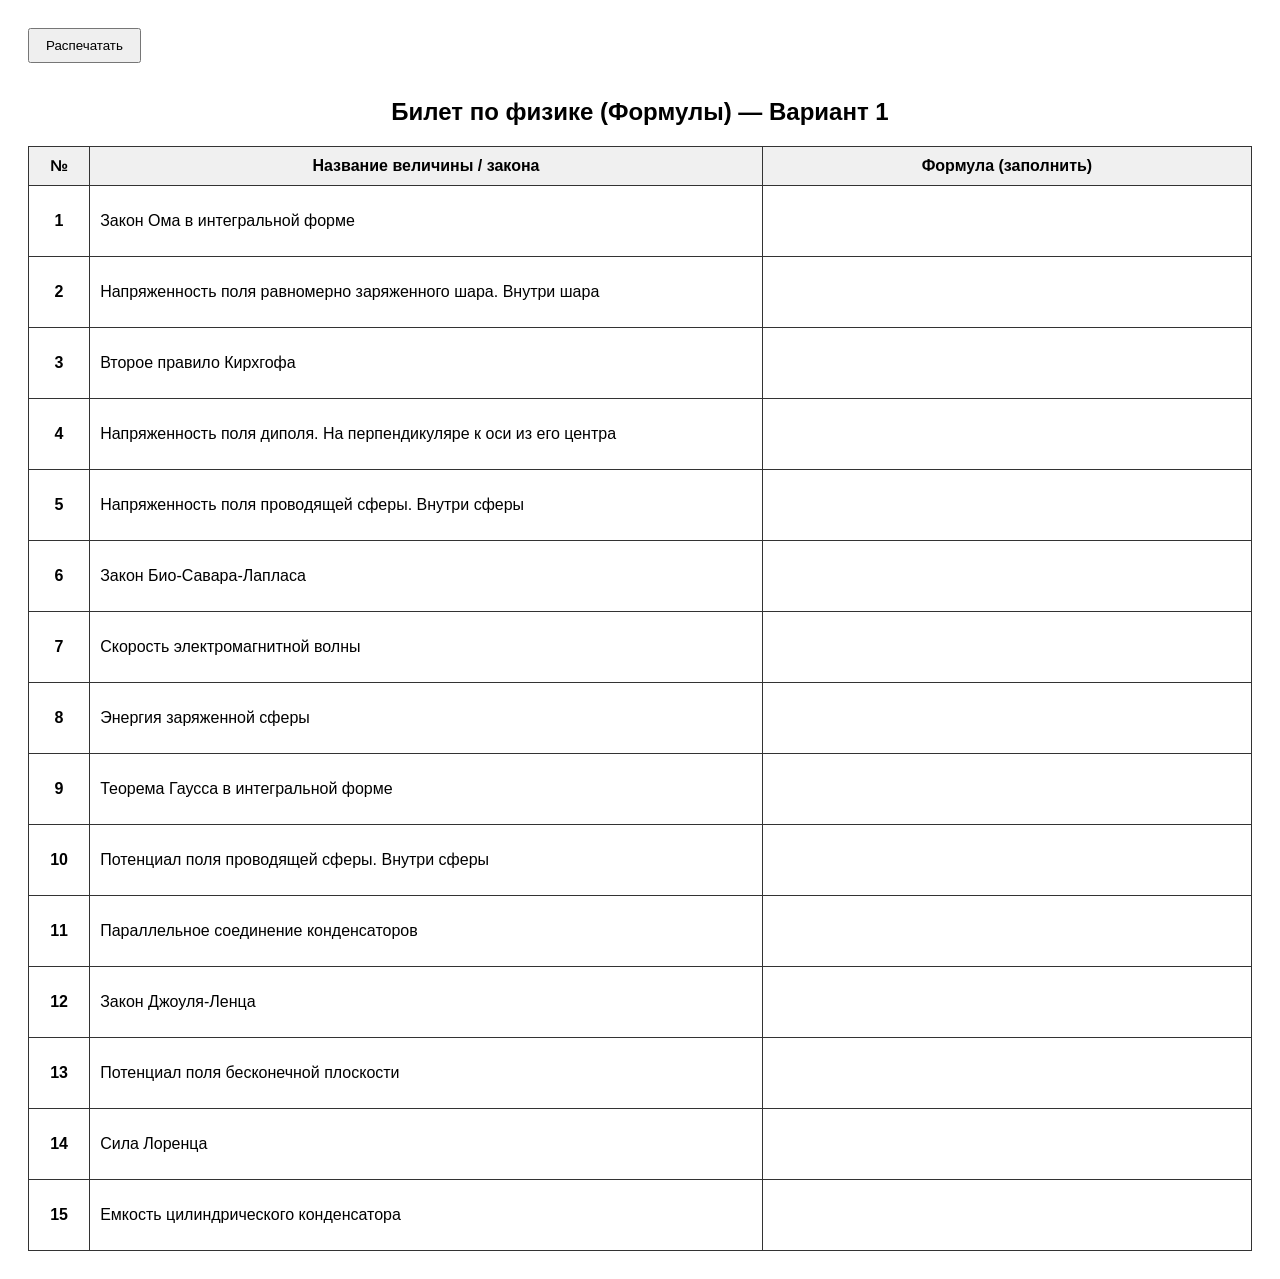
<file: ticket_1.html>
<!DOCTYPE html>
<html lang="ru">
<head>
<meta charset="UTF-8">
<title>№1 Экзаменационный билет</title>
<style>
    body { font-family: 'Segoe UI', Arial, sans-serif; padding: 20px; }
    h2 { text-align: center; margin-bottom: 20px; }
    table { width: 100%; border-collapse: collapse; }
    th, td { border: 1px solid #333; padding: 10px; }
    th { background: #f0f0f0; }
    .num { width: 5%; text-align: center; font-weight: bold; }
    .title { width: 55%; }
    .answer-space { width: 40%; height: 50px; }
    @media print {
        button { display: none; }
        body { padding: 0; }
    }
</style>
</head>
<body>
    <button onclick="window.print()" style="margin-bottom:15px; padding:8px 16px; cursor:pointer;">Распечатать</button>
    <h2>Билет по физике (Формулы) — Вариант 1</h2>
    <table>
        <thead>
            <tr><th>№</th><th>Название величины / закона</th><th>Формула (заполнить)</th></tr>
        </thead>
        <tbody>
            <tr>
                <td class="num">1</td>
                <td class="title">Закон Ома в интегральной форме</td>
                <td class="answer-space"></td>
            </tr>
            <tr>
                <td class="num">2</td>
                <td class="title">Напряженность поля равномерно заряженного шара. Внутри шара</td>
                <td class="answer-space"></td>
            </tr>
            <tr>
                <td class="num">3</td>
                <td class="title">Второе правило Кирхгофа</td>
                <td class="answer-space"></td>
            </tr>
            <tr>
                <td class="num">4</td>
                <td class="title">Напряженность поля диполя. На перпендикуляре к оси из его центра</td>
                <td class="answer-space"></td>
            </tr>
            <tr>
                <td class="num">5</td>
                <td class="title">Напряженность поля проводящей сферы. Внутри сферы</td>
                <td class="answer-space"></td>
            </tr>
            <tr>
                <td class="num">6</td>
                <td class="title">Закон Био-Савара-Лапласа</td>
                <td class="answer-space"></td>
            </tr>
            <tr>
                <td class="num">7</td>
                <td class="title">Скорость электромагнитной волны</td>
                <td class="answer-space"></td>
            </tr>
            <tr>
                <td class="num">8</td>
                <td class="title">Энергия заряженной сферы</td>
                <td class="answer-space"></td>
            </tr>
            <tr>
                <td class="num">9</td>
                <td class="title">Теорема Гаусса в интегральной форме</td>
                <td class="answer-space"></td>
            </tr>
            <tr>
                <td class="num">10</td>
                <td class="title">Потенциал поля проводящей сферы. Внутри сферы</td>
                <td class="answer-space"></td>
            </tr>
            <tr>
                <td class="num">11</td>
                <td class="title">Параллельное соединение конденсаторов</td>
                <td class="answer-space"></td>
            </tr>
            <tr>
                <td class="num">12</td>
                <td class="title">Закон Джоуля-Ленца</td>
                <td class="answer-space"></td>
            </tr>
            <tr>
                <td class="num">13</td>
                <td class="title">Потенциал поля бесконечной плоскости</td>
                <td class="answer-space"></td>
            </tr>
            <tr>
                <td class="num">14</td>
                <td class="title">Сила Лоренца</td>
                <td class="answer-space"></td>
            </tr>
            <tr>
                <td class="num">15</td>
                <td class="title">Емкость цилиндрического конденсатора</td>
                <td class="answer-space"></td>
            </tr>
        </tbody>
    </table>
</body>
</html>
</file>
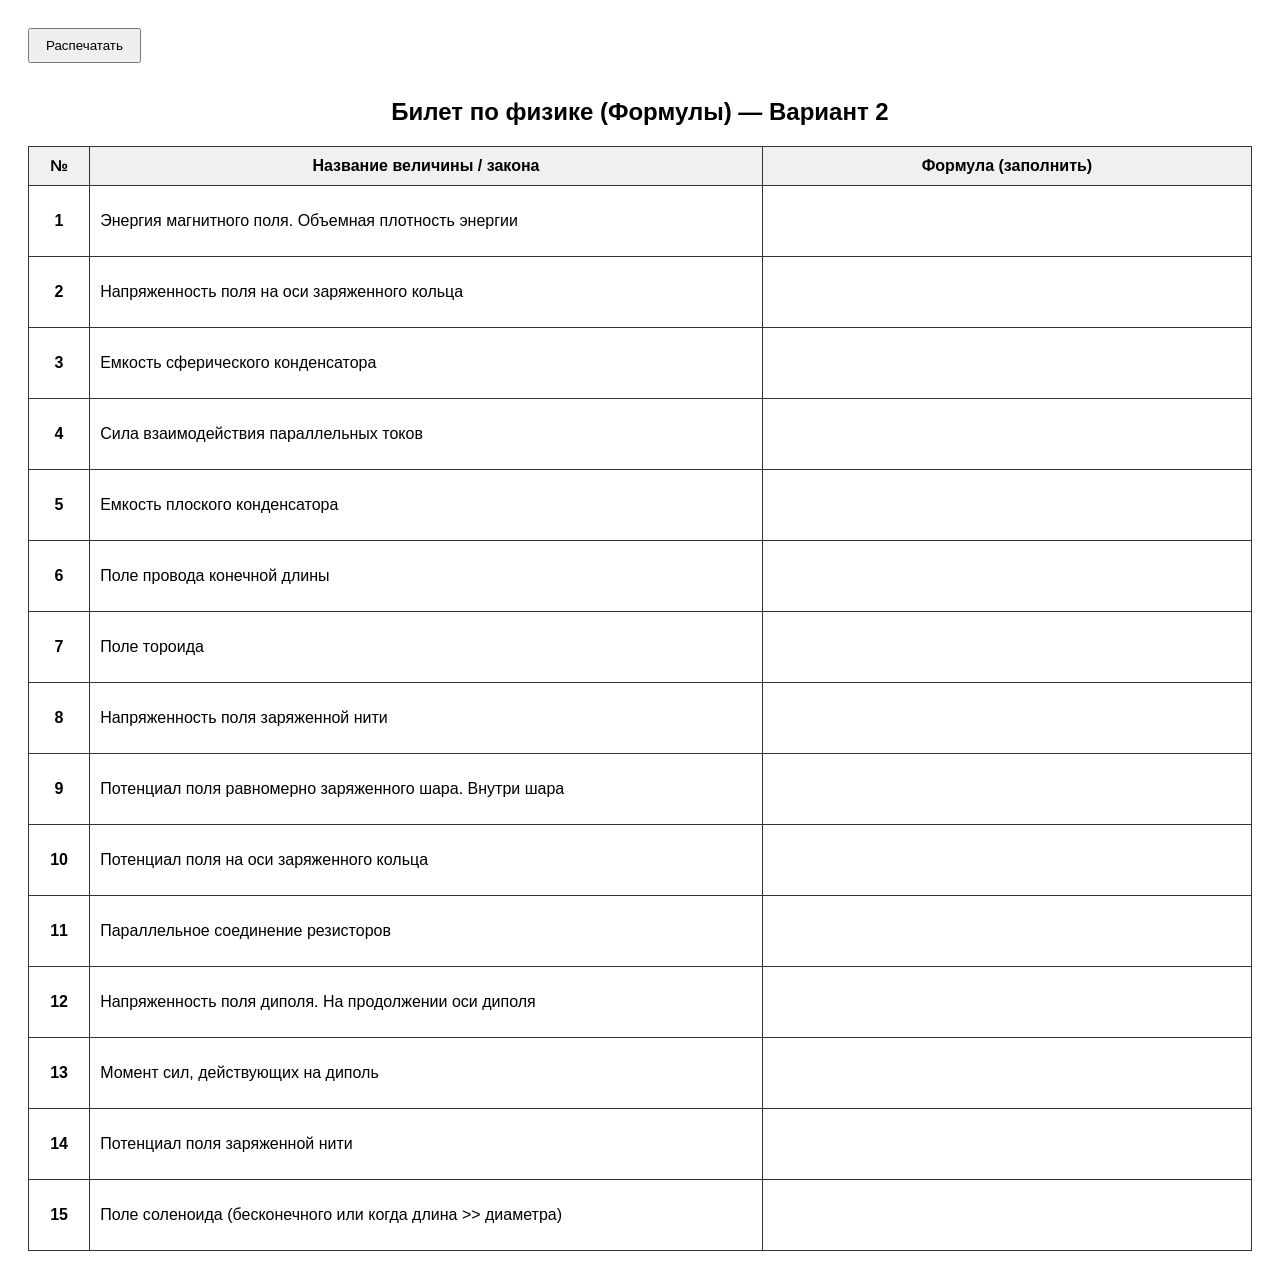
<file: ticket_2.html>
<!DOCTYPE html>
<html lang="ru">
<head>
<meta charset="UTF-8">
<title>№2 Экзаменационный билет</title>
<style>
    body { font-family: 'Segoe UI', Arial, sans-serif; padding: 20px; }
    h2 { text-align: center; margin-bottom: 20px; }
    table { width: 100%; border-collapse: collapse; }
    th, td { border: 1px solid #333; padding: 10px; }
    th { background: #f0f0f0; }
    .num { width: 5%; text-align: center; font-weight: bold; }
    .title { width: 55%; }
    .answer-space { width: 40%; height: 50px; }
    @media print {
        button { display: none; }
        body { padding: 0; }
    }
</style>
</head>
<body>
    <button onclick="window.print()" style="margin-bottom:15px; padding:8px 16px; cursor:pointer;">Распечатать</button>
    <h2>Билет по физике (Формулы) — Вариант 2</h2>
    <table>
        <thead>
            <tr><th>№</th><th>Название величины / закона</th><th>Формула (заполнить)</th></tr>
        </thead>
        <tbody>
            <tr>
                <td class="num">1</td>
                <td class="title">Энергия магнитного поля. Объемная плотность энергии</td>
                <td class="answer-space"></td>
            </tr>
            <tr>
                <td class="num">2</td>
                <td class="title">Напряженность поля на оси заряженного кольца</td>
                <td class="answer-space"></td>
            </tr>
            <tr>
                <td class="num">3</td>
                <td class="title">Емкость сферического конденсатора</td>
                <td class="answer-space"></td>
            </tr>
            <tr>
                <td class="num">4</td>
                <td class="title">Сила взаимодействия параллельных токов</td>
                <td class="answer-space"></td>
            </tr>
            <tr>
                <td class="num">5</td>
                <td class="title">Емкость плоского конденсатора</td>
                <td class="answer-space"></td>
            </tr>
            <tr>
                <td class="num">6</td>
                <td class="title">Поле провода конечной длины</td>
                <td class="answer-space"></td>
            </tr>
            <tr>
                <td class="num">7</td>
                <td class="title">Поле тороида</td>
                <td class="answer-space"></td>
            </tr>
            <tr>
                <td class="num">8</td>
                <td class="title">Напряженность поля заряженной нити</td>
                <td class="answer-space"></td>
            </tr>
            <tr>
                <td class="num">9</td>
                <td class="title">Потенциал поля равномерно заряженного шара. Внутри шара</td>
                <td class="answer-space"></td>
            </tr>
            <tr>
                <td class="num">10</td>
                <td class="title">Потенциал поля на оси заряженного кольца</td>
                <td class="answer-space"></td>
            </tr>
            <tr>
                <td class="num">11</td>
                <td class="title">Параллельное соединение резисторов</td>
                <td class="answer-space"></td>
            </tr>
            <tr>
                <td class="num">12</td>
                <td class="title">Напряженность поля диполя. На продолжении оси диполя</td>
                <td class="answer-space"></td>
            </tr>
            <tr>
                <td class="num">13</td>
                <td class="title">Момент сил, действующих на диполь</td>
                <td class="answer-space"></td>
            </tr>
            <tr>
                <td class="num">14</td>
                <td class="title">Потенциал поля заряженной нити</td>
                <td class="answer-space"></td>
            </tr>
            <tr>
                <td class="num">15</td>
                <td class="title">Поле соленоида (бесконечного или когда длина &gt;&gt; диаметра)</td>
                <td class="answer-space"></td>
            </tr>
        </tbody>
    </table>
</body>
</html>
</file>
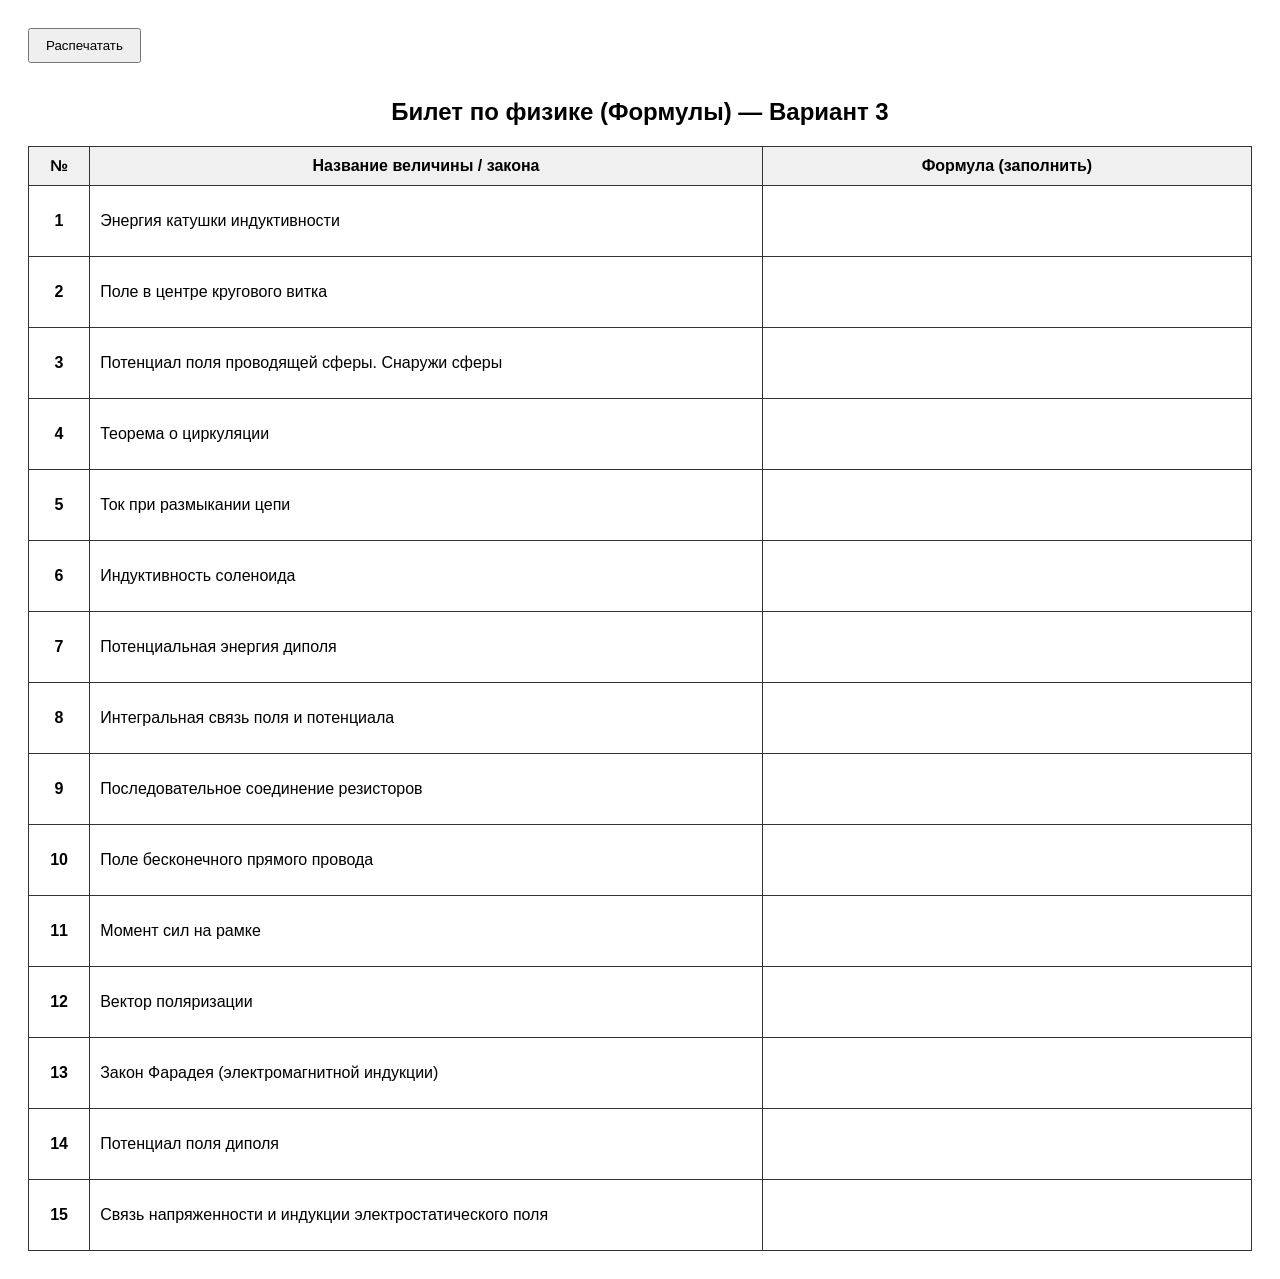
<file: ticket_3.html>
<!DOCTYPE html>
<html lang="ru">
<head>
<meta charset="UTF-8">
<title>№3 Экзаменационный билет</title>
<style>
    body { font-family: 'Segoe UI', Arial, sans-serif; padding: 20px; }
    h2 { text-align: center; margin-bottom: 20px; }
    table { width: 100%; border-collapse: collapse; }
    th, td { border: 1px solid #333; padding: 10px; }
    th { background: #f0f0f0; }
    .num { width: 5%; text-align: center; font-weight: bold; }
    .title { width: 55%; }
    .answer-space { width: 40%; height: 50px; }
    @media print {
        button { display: none; }
        body { padding: 0; }
    }
</style>
</head>
<body>
    <button onclick="window.print()" style="margin-bottom:15px; padding:8px 16px; cursor:pointer;">Распечатать</button>
    <h2>Билет по физике (Формулы) — Вариант 3</h2>
    <table>
        <thead>
            <tr><th>№</th><th>Название величины / закона</th><th>Формула (заполнить)</th></tr>
        </thead>
        <tbody>
            <tr>
                <td class="num">1</td>
                <td class="title">Энергия катушки индуктивности</td>
                <td class="answer-space"></td>
            </tr>
            <tr>
                <td class="num">2</td>
                <td class="title">Поле в центре кругового витка</td>
                <td class="answer-space"></td>
            </tr>
            <tr>
                <td class="num">3</td>
                <td class="title">Потенциал поля проводящей сферы. Снаружи сферы</td>
                <td class="answer-space"></td>
            </tr>
            <tr>
                <td class="num">4</td>
                <td class="title">Теорема о циркуляции</td>
                <td class="answer-space"></td>
            </tr>
            <tr>
                <td class="num">5</td>
                <td class="title">Ток при размыкании цепи</td>
                <td class="answer-space"></td>
            </tr>
            <tr>
                <td class="num">6</td>
                <td class="title">Индуктивность соленоида</td>
                <td class="answer-space"></td>
            </tr>
            <tr>
                <td class="num">7</td>
                <td class="title">Потенциальная энергия диполя</td>
                <td class="answer-space"></td>
            </tr>
            <tr>
                <td class="num">8</td>
                <td class="title">Интегральная связь поля и потенциала</td>
                <td class="answer-space"></td>
            </tr>
            <tr>
                <td class="num">9</td>
                <td class="title">Последовательное соединение резисторов</td>
                <td class="answer-space"></td>
            </tr>
            <tr>
                <td class="num">10</td>
                <td class="title">Поле бесконечного прямого провода</td>
                <td class="answer-space"></td>
            </tr>
            <tr>
                <td class="num">11</td>
                <td class="title">Момент сил на рамке</td>
                <td class="answer-space"></td>
            </tr>
            <tr>
                <td class="num">12</td>
                <td class="title">Вектор поляризации</td>
                <td class="answer-space"></td>
            </tr>
            <tr>
                <td class="num">13</td>
                <td class="title">Закон Фарадея (электромагнитной индукции)</td>
                <td class="answer-space"></td>
            </tr>
            <tr>
                <td class="num">14</td>
                <td class="title">Потенциал поля диполя</td>
                <td class="answer-space"></td>
            </tr>
            <tr>
                <td class="num">15</td>
                <td class="title">Связь напряженности и индукции электростатического поля</td>
                <td class="answer-space"></td>
            </tr>
        </tbody>
    </table>
</body>
</html>
</file>
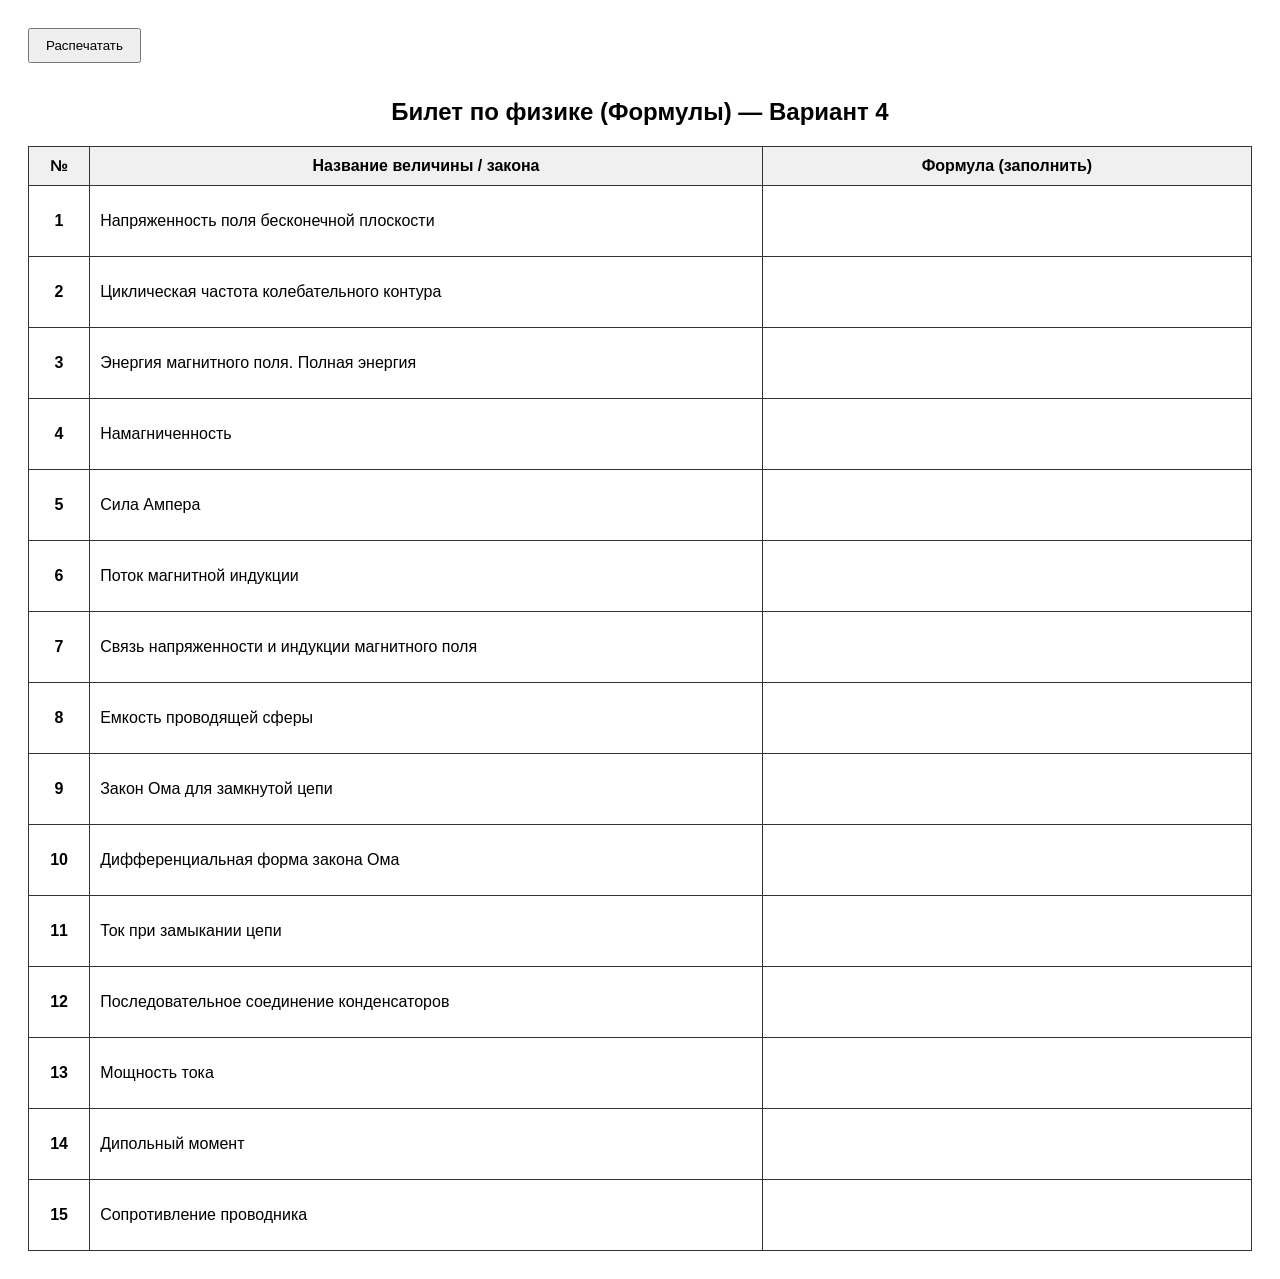
<file: ticket_4.html>
<!DOCTYPE html>
<html lang="ru">
<head>
<meta charset="UTF-8">
<title>№4 Экзаменационный билет</title>
<style>
    body { font-family: 'Segoe UI', Arial, sans-serif; padding: 20px; }
    h2 { text-align: center; margin-bottom: 20px; }
    table { width: 100%; border-collapse: collapse; }
    th, td { border: 1px solid #333; padding: 10px; }
    th { background: #f0f0f0; }
    .num { width: 5%; text-align: center; font-weight: bold; }
    .title { width: 55%; }
    .answer-space { width: 40%; height: 50px; }
    @media print {
        button { display: none; }
        body { padding: 0; }
    }
</style>
</head>
<body>
    <button onclick="window.print()" style="margin-bottom:15px; padding:8px 16px; cursor:pointer;">Распечатать</button>
    <h2>Билет по физике (Формулы) — Вариант 4</h2>
    <table>
        <thead>
            <tr><th>№</th><th>Название величины / закона</th><th>Формула (заполнить)</th></tr>
        </thead>
        <tbody>
            <tr>
                <td class="num">1</td>
                <td class="title">Напряженность поля бесконечной плоскости</td>
                <td class="answer-space"></td>
            </tr>
            <tr>
                <td class="num">2</td>
                <td class="title">Циклическая частота колебательного контура</td>
                <td class="answer-space"></td>
            </tr>
            <tr>
                <td class="num">3</td>
                <td class="title">Энергия магнитного поля. Полная энергия</td>
                <td class="answer-space"></td>
            </tr>
            <tr>
                <td class="num">4</td>
                <td class="title">Намагниченность</td>
                <td class="answer-space"></td>
            </tr>
            <tr>
                <td class="num">5</td>
                <td class="title">Сила Ампера</td>
                <td class="answer-space"></td>
            </tr>
            <tr>
                <td class="num">6</td>
                <td class="title">Поток магнитной индукции</td>
                <td class="answer-space"></td>
            </tr>
            <tr>
                <td class="num">7</td>
                <td class="title">Связь напряженности и индукции магнитного поля</td>
                <td class="answer-space"></td>
            </tr>
            <tr>
                <td class="num">8</td>
                <td class="title">Емкость проводящей сферы</td>
                <td class="answer-space"></td>
            </tr>
            <tr>
                <td class="num">9</td>
                <td class="title">Закон Ома для замкнутой цепи</td>
                <td class="answer-space"></td>
            </tr>
            <tr>
                <td class="num">10</td>
                <td class="title">Дифференциальная форма закона Ома</td>
                <td class="answer-space"></td>
            </tr>
            <tr>
                <td class="num">11</td>
                <td class="title">Ток при замыкании цепи</td>
                <td class="answer-space"></td>
            </tr>
            <tr>
                <td class="num">12</td>
                <td class="title">Последовательное соединение конденсаторов</td>
                <td class="answer-space"></td>
            </tr>
            <tr>
                <td class="num">13</td>
                <td class="title">Мощность тока</td>
                <td class="answer-space"></td>
            </tr>
            <tr>
                <td class="num">14</td>
                <td class="title">Дипольный момент</td>
                <td class="answer-space"></td>
            </tr>
            <tr>
                <td class="num">15</td>
                <td class="title">Сопротивление проводника</td>
                <td class="answer-space"></td>
            </tr>
        </tbody>
    </table>
</body>
</html>
</file>
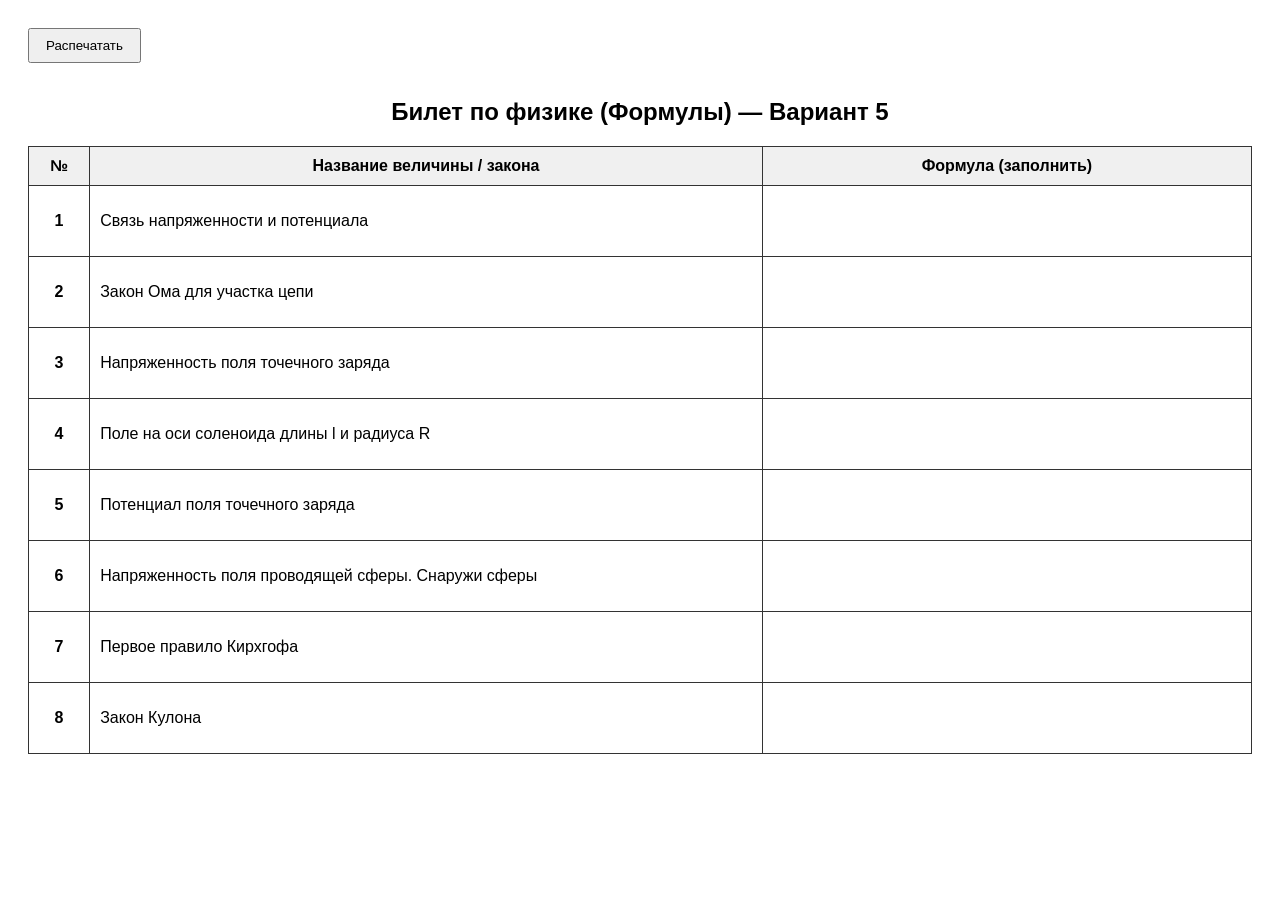
<file: ticket_5.html>
<!DOCTYPE html>
<html lang="ru">
<head>
<meta charset="UTF-8">
<title>№5 Экзаменационный билет</title>
<style>
    body { font-family: 'Segoe UI', Arial, sans-serif; padding: 20px; }
    h2 { text-align: center; margin-bottom: 20px; }
    table { width: 100%; border-collapse: collapse; }
    th, td { border: 1px solid #333; padding: 10px; }
    th { background: #f0f0f0; }
    .num { width: 5%; text-align: center; font-weight: bold; }
    .title { width: 55%; }
    .answer-space { width: 40%; height: 50px; }
    @media print {
        button { display: none; }
        body { padding: 0; }
    }
</style>
</head>
<body>
    <button onclick="window.print()" style="margin-bottom:15px; padding:8px 16px; cursor:pointer;">Распечатать</button>
    <h2>Билет по физике (Формулы) — Вариант 5</h2>
    <table>
        <thead>
            <tr><th>№</th><th>Название величины / закона</th><th>Формула (заполнить)</th></tr>
        </thead>
        <tbody>
            <tr>
                <td class="num">1</td>
                <td class="title">Связь напряженности и потенциала</td>
                <td class="answer-space"></td>
            </tr>
            <tr>
                <td class="num">2</td>
                <td class="title">Закон Ома для участка цепи</td>
                <td class="answer-space"></td>
            </tr>
            <tr>
                <td class="num">3</td>
                <td class="title">Напряженность поля точечного заряда</td>
                <td class="answer-space"></td>
            </tr>
            <tr>
                <td class="num">4</td>
                <td class="title">Поле на оси соленоида длины l и радиуса R</td>
                <td class="answer-space"></td>
            </tr>
            <tr>
                <td class="num">5</td>
                <td class="title">Потенциал поля точечного заряда</td>
                <td class="answer-space"></td>
            </tr>
            <tr>
                <td class="num">6</td>
                <td class="title">Напряженность поля проводящей сферы. Снаружи сферы</td>
                <td class="answer-space"></td>
            </tr>
            <tr>
                <td class="num">7</td>
                <td class="title">Первое правило Кирхгофа</td>
                <td class="answer-space"></td>
            </tr>
            <tr>
                <td class="num">8</td>
                <td class="title">Закон Кулона</td>
                <td class="answer-space"></td>
            </tr>
        </tbody>
    </table>
</body>
</html>
</file>
